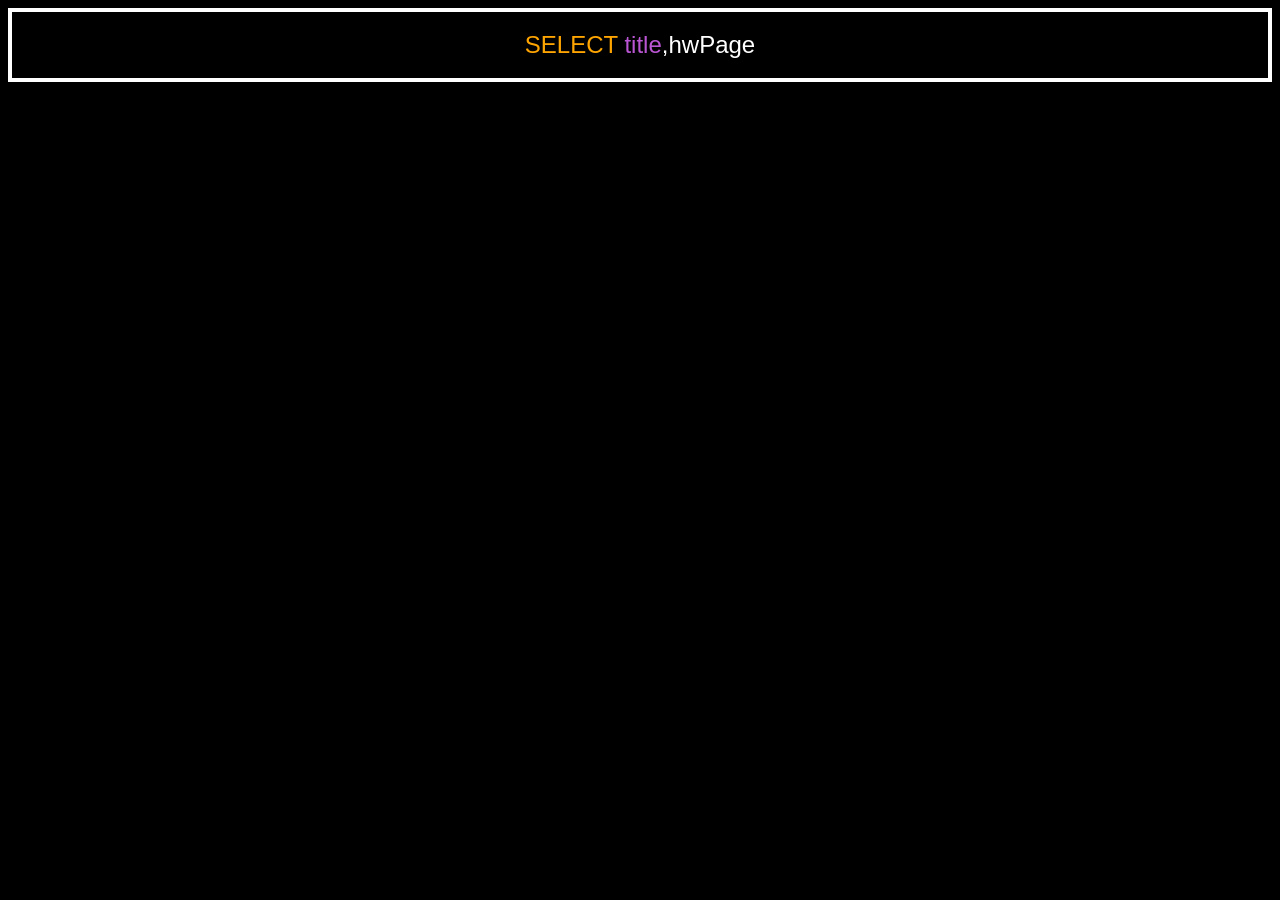
<file: index.html>
<!DOCTYPE html>
<html lang="en">
<head>
    <meta charset="UTF-8">
    <title>Stephen Duffy - CS541 HOME</title>
    <link rel="stylesheet" href="styles.css">

    <script src="queryPrinter.js"></script>
    <script src="stars.js"></script>

    <script>
        let homePageQuery = "SELECT title,hwPageLink,projectLogLink,logo,backgrounds,stars FROM pageData WHERE page = 'home';";
        let popInObjects = ["#title",".hwlink",".projectLogLink",".logo","backgrounds", "stars"];

        function afterQuery(){
            if(popInObjects.length > 0){
                if(popInObjects[0].startsWith(".") || popInObjects[0].startsWith("#")) {
                    let thing = document.querySelector(popInObjects[0])
                    thing.hidden = false;
                } else {
                    //do something else
                    if(popInObjects[0] === "backgrounds"){
                        document.querySelector("#title").style.backgroundColor = "";
                        document.querySelector(".hwlink").style.backgroundColor = "";
                        document.querySelector(".projectLogLink").style.backgroundColor = "";
                    } else if(popInObjects[0] === "stars"){
                        genStars(150)
                    } else {
                        console.error("unknown query element "+popInObjects[0]);
                    }
                }
                popInObjects.reverse().pop()
                popInObjects.reverse()
                setTimeout(afterQuery, 500)
            }
        }

        setTimeout(populateQueryNextLetter, 100, homePageQuery, afterQuery);
    </script>
</head>
<body>
    <div class = "queryBox"></div>
    <div class = "popBox logo" hidden>
        <img src = "datalogo.png" alt = "Stephen Duffy logo but as a database icon" class = "logo"/>
    </div>
    <div class = "popBox" id="title" hidden style="background-color: rgba(0, 0, 0, 0)">
        <h1>Stephen Duffy<br>CS541 HOME PAGE</h1>
    </div>

    <div class="linkHolderOuter">
        <div class="linkHolderInner hwlink popBox" hidden style="background-color: rgba(0, 0, 0, 0)">
            <a href="homework.html">
                <div class="linkContent">Homework Page</div>
            </a>
        </div>

        <div class="linkHolderInner projectLogLink popBox" hidden style="background-color: rgba(0, 0, 0, 0)">
            <a href="Project_log.html">
                <div class="linkContent">Project Log</div>
            </a>
        </div>
    </div>
</body>
</html>
</file>
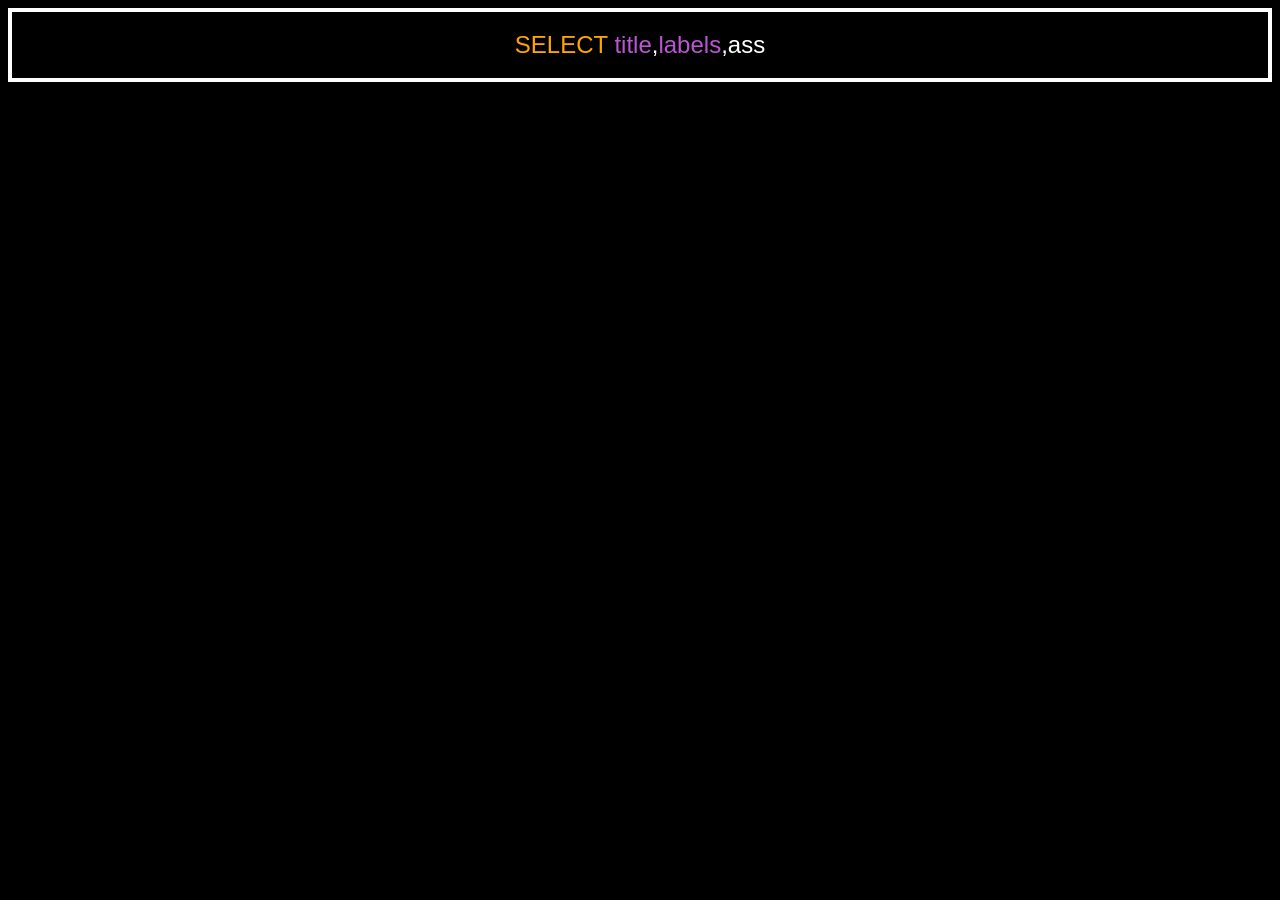
<file: homework.html>
<!DOCTYPE html>
<html lang="en">
<head>
    <meta charset="UTF-8">
    <title>Stephen Duffy - CS541 Homework</title>
    <script src="queryPrinter.js"></script>
    <script src="stars.js"></script>

    <script>
        let homeWorkQuery = "SELECT title,labels,assignments,backgrounds,stars FROM pageData WHERE page = 'homework';";
        let popInObjects = ["#title",'.labelsTitle','.labelContainer','.assignmentHolder',"backgrounds", "stars"];

        function afterQuery(){
            if(popInObjects.length > 0){
                if(popInObjects[0].startsWith(".") || popInObjects[0].startsWith("#")) {
                    let thing = document.querySelector(popInObjects[0])
                    thing.hidden = false;
                } else {
                    //do something else
                    if(popInObjects[0] === "backgrounds"){
                        document.querySelector("#title").style.backgroundColor = "";
                        document.querySelector(".labels").style.backgroundColor = "";
                        let assignments = document.querySelectorAll('.assignment');
                        assignments.forEach(assignment => {
                            assignment.style.backgroundColor = "";
                        })


                    } else if(popInObjects[0] === "stars"){
                        genStars(2000)
                    } else {
                        console.error("unknown query element "+popInObjects[0]);
                    }
                }
                popInObjects.reverse().pop()
                popInObjects.reverse()
                setTimeout(afterQuery, 500)
            }
        }

        setTimeout(populateQueryNextLetter, 100, homeWorkQuery, afterQuery);
    </script>

    <link rel="stylesheet" href="styles.css">
</head>
<body>
    <div class = "queryBox"></div>
    <div class = "popBox" id="title" hidden style="background-color: rgba(0, 0, 0, 0)">
        <h1>Stephen Duffy<br>CS541<br>Homework Page</h1>
    </div>
    <div class="labels popBox" style="background-color: rgba(0, 0, 0, 0)">
        <h1 class="labelsTitle popBox" hidden>Labels</h1>
        <div class ="labelContainer popBox" hidden>
            <a href="Project_log.html">LABEL: HW0 Project Log</a><br>
            <a href="#HW1">LABEL: HW1_Test_Database</a><br>
            <a href="#HW2">LABEL: HW2_Relational_Model</a><br>
            <a href="#HW3">LABEL: HW3_Basic_SQL</a><br>
            <a href="#HW3B">LABEL: HW3_SQLite3</a><br>
            <a href="#HW4">LABEL: HW4_Complex_SQL_Queries</a><br>
            <a href="#HW5">LABEL: HW5_Algebra_And_Calculus</a><br>
            <a href="#HW6">LABEL: HW6_ER_Diagrams</a><br>
            <a href="#HW7">LABEL: HW7_Project_Proposal</a><br>
            <a href="#HW8">LABEL: HW8_Access_Methods_and_B_Trees</a><br>
            <a href="#HW9">LABEL: HW9_Deductive_Databases</a><br>
            <a href="#HW10">LABEL: HW10_Query_Processing</a><br>
            <a href="#HW11">LABEL: HW11_Transactions</a><br>
        </div>
    </div>

    <div class = "assignmentHolder popBox" hidden>
        <a id = "HW1"></a>
        <div class ="assignment" style="background-color: rgba(0, 0, 0, 0)">
            <h1>HW 1 Test Database</h1>
            <p>Show that I can connect to the database</p>
            <img class = "imgView" src="HW1/sql1.png" alt="Get the content of a few tables">
            <img class = "imgView" src="HW1/sql2.png" alt="Get the content of the employees table">
            <img class = "imgView" src="HW1/sql3.png" alt="A more complex query">

        </div>
        <a id = "HW2"></a>
        <div class ="assignment" style="background-color: rgba(0, 0, 0, 0)">
            <h1>HW 2 Relational Model</h1>
            <p>Basic familiarity with the relational model</p>
            Files And Links:<br>
            <a href="HW2">Week Folder</a><br>
            <img class = "imgView" src="HW2/databse%20created.png" alt="database created"><br><br>
            <img class = "imgView" src="HW2/query_1.png" alt="query 1"><br><br>
            <img class = "imgView" src="HW2/query_2.png" alt="query 2"><br><br>
            <img class = "imgView" src="HW2/query_3.png" alt="query 3"><br><br>
            <a href="HW2/problem%203.19.txt">Problem 3.19</a><br>
        </div>
        <a id = "HW3"></a><a id = "HW3B"></a>
        <div class ="assignment" style="background-color: rgba(0, 0, 0, 0)">
            <h1>HW 3 Basic SQL and SQLite3</h1>
            <p>DO some basic SQL commands</p>
            Files And Links<br>
            <a href="HW3/">Week Folder</a><br>
            <a href="HW3/problem%204.12.txt">Problem 4.12.txt</a> HW3_Basic_SQL<br>
            <a href="HW3/SQlite%203.txt">SQlite 3.txt</a> HW3_SQLite3<br>
        </div>
        <a id = "HW4"></a>
        <div class ="assignment" style="background-color: rgba(0, 0, 0, 0)">
            <h1>HW 4 Complex Queries</h1>
            <p>Wright some more complex SQL queries</p>
            Files And Links<br>
            <a href="HW4/">Week Folder</a><br>
            <p>
                Project Ideas:<br>
                Software Development Project tracker
                Collaborative whiteboard system
            </p>
            <a href="HW4/problems%205.6%20and%205.7.txt"> Problems 5.6 and 5.7</a>
        </div>
        <a id = "HW5"></a>
        <div class ="assignment" style="background-color: rgba(0, 0, 0, 0)">
            <h1>HW 5 Algebra and Calculus (scary stuff)</h1>
            <p>Problems on relations algebra and relation calculus</p>
            Files And Links<br>
            <a href="HW5/">Week Folder</a><br>
            <a href="HW5/problems%206.23%20and%206.26.txt">problems 6.23 and 6.26</a><br>
        </div>
        <a id = "HW6"></a>
        <div class ="assignment" style="background-color: rgba(0, 0, 0, 0)">
            <h1>HW 6 ER Diagrams</h1>
            <p>Deciphering an ER diagram</p>
            Files And Links<br>
            <a href="HW6/">Week Folder</a><br>
            <a href="HW6/problem%207.19.txt">Problem 7.19</a><br>
        </div>
        <a id = "HW7"></a>
        <div class ="assignment" style="background-color: rgba(0, 0, 0, 0)">
            <h1>HW 7 Project Proposal</h1>
            <p>Project proposal</p>
            Files And Links<br>
            <a href="Project_log.html">Project log</a><br>
        </div>
        <a id = "HW8"></a>
        <div class ="assignment" style="background-color: rgba(0, 0, 0, 0)">
            <h1>HW 8 Access Methods and B trees</h1>
            <p>simulated hard drive access and familiarization with B+ trees</p>
            Files And Links<br>
            <a href="HW8/">Week Folder</a><br>
            <a href="HW8/problem%2017.41.txt">Problem 17.41</a>
            <p>Problem 18.19</p>
            <img class = "imgView" src="HW8/B+i_1.png" alt="problem 18.19 step 1">
            <img class = "imgView" src="HW8/B+i_2.png" alt="problem 18.19 step 2">
            <img class = "imgView" src="HW8/B+i_3.png" alt="problem 18.19 step 3">
            <img class = "imgView" src="HW8/B+i_4.png" alt="problem 18.19 step 4">
            <img class = "imgView" src="HW8/B+i_5.png" alt="problem 18.19 step 5">
            <img class = "imgView" src="HW8/B+i_6.png" alt="problem 18.19 step 6">
            <img class = "imgView" src="HW8/B+i_7.png" alt="problem 18.19 step 7">
            <img class = "imgView" src="HW8/B+i_8.png" alt="problem 18.19 step 8">
            <img class = "imgView" src="HW8/B+i_9.png" alt="problem 18.19 step 9">
            <img class = "imgView" src="HW8/B+i_10.png" alt="problem 18.19 step 10">
            <img class = "imgView" src="HW8/B+i_11.png" alt="problem 18.19 step 11">
            <img class = "imgView" src="HW8/B+i_12.png" alt="problem 18.19 step 12">
            <img class = "imgView" src="HW8/B+i_13.png" alt="problem 18.19 step 13">
            <img class = "imgView" src="HW8/B+i_14.png" alt="problem 18.19 step 14">
            <img class = "imgView" src="HW8/B+i_15.png" alt="problem 18.19 step 15">
            <img class = "imgView" src="HW8/B+i_16.png" alt="problem 18.19 step 16">
            <img class = "imgView" src="HW8/B+i_17.png" alt="problem 18.19 step 17">
            <img class = "imgView" src="HW8/B+i_18.png" alt="problem 18.19 step 18">
            <img class = "imgView" src="HW8/B+i_19.png" alt="problem 18.19 step 19">
            <img class = "imgView" src="HW8/B+i_20.png" alt="problem 18.19 step 20">
            <img class = "imgView" src="HW8/B+i_21.png" alt="problem 18.19 step 21">
        </div>
        <a id = "HW9"></a>
        <div class ="assignment" style="background-color: rgba(0, 0, 0, 0)">
            <h1>HW 9 Deductive Databases</h1>
            <p>Exploring queries from deductive databases. We have not yet learned this in class</p>
            Files And Links<br>
            <a href="HW9/">Week folder</a><br>
            <a href="HW9/Problem%2026.44.txt">Problem 26.44</a>
        </div>
        <a id = "HW10"></a>
        <div class ="assignment" style="background-color: rgba(0, 0, 0, 0)">
            <h1>HW 10 Query Processing</h1>
            <p>Actually its more the cost of query processing</p>
            Files And Links<br>
            <a href="HW10/">Week folder</a><br>
            <a href="HW10/Problems%2019.15,%2019.16%20and%2019.17">Problems 19.15 19.16 19.17</a>
        </div>
        <a id = "HW11"></a>
        <div class ="assignment" style="background-color: rgba(0, 0, 0, 0)">
            <h1>HW 11 Transactions</h1>
            <p>validate concurrent translation processing</p>
            Files And Links<br>
            <a href="HW11/">Week folder</a><br>
            Problem 21.23<br>
            <img src="HW11/Problems%2021.23.png" alt="problem 21.23" class = "imgView">
        </div>
    </div>
</body>
</html>
</file>
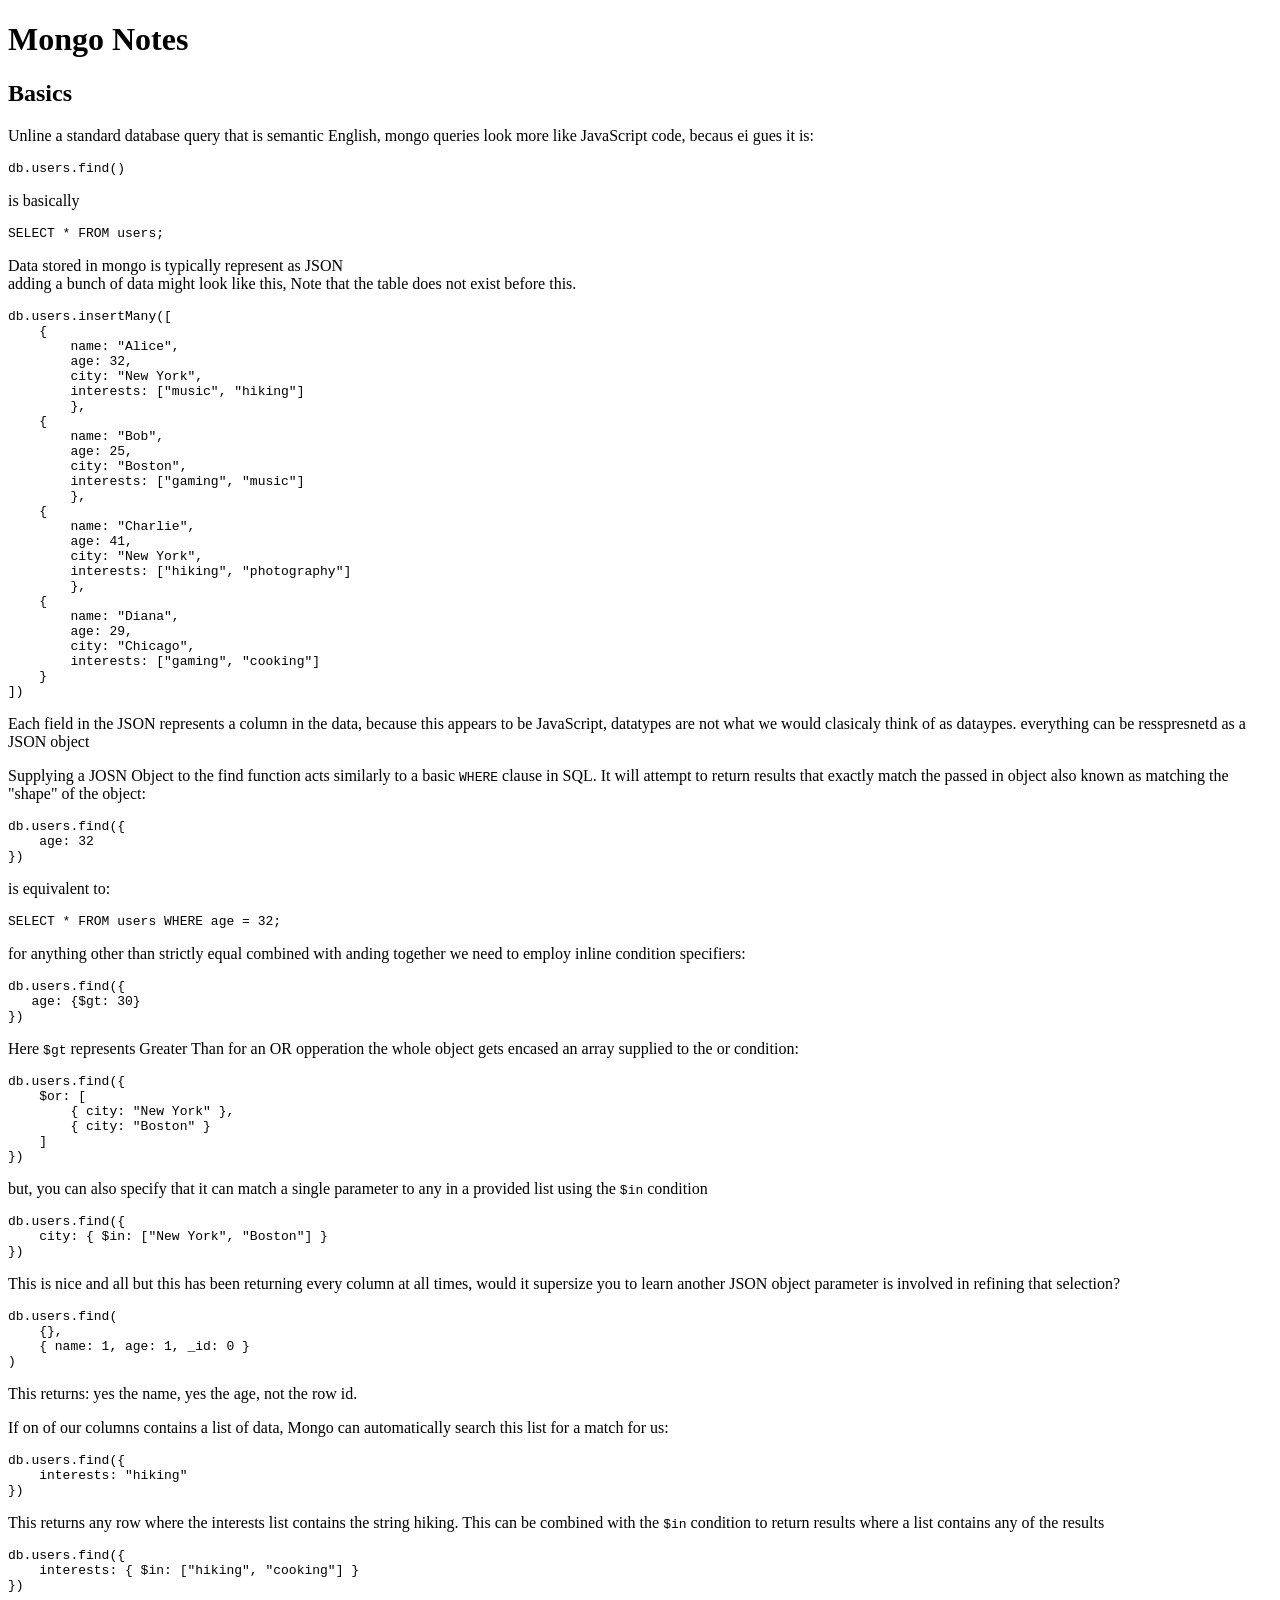
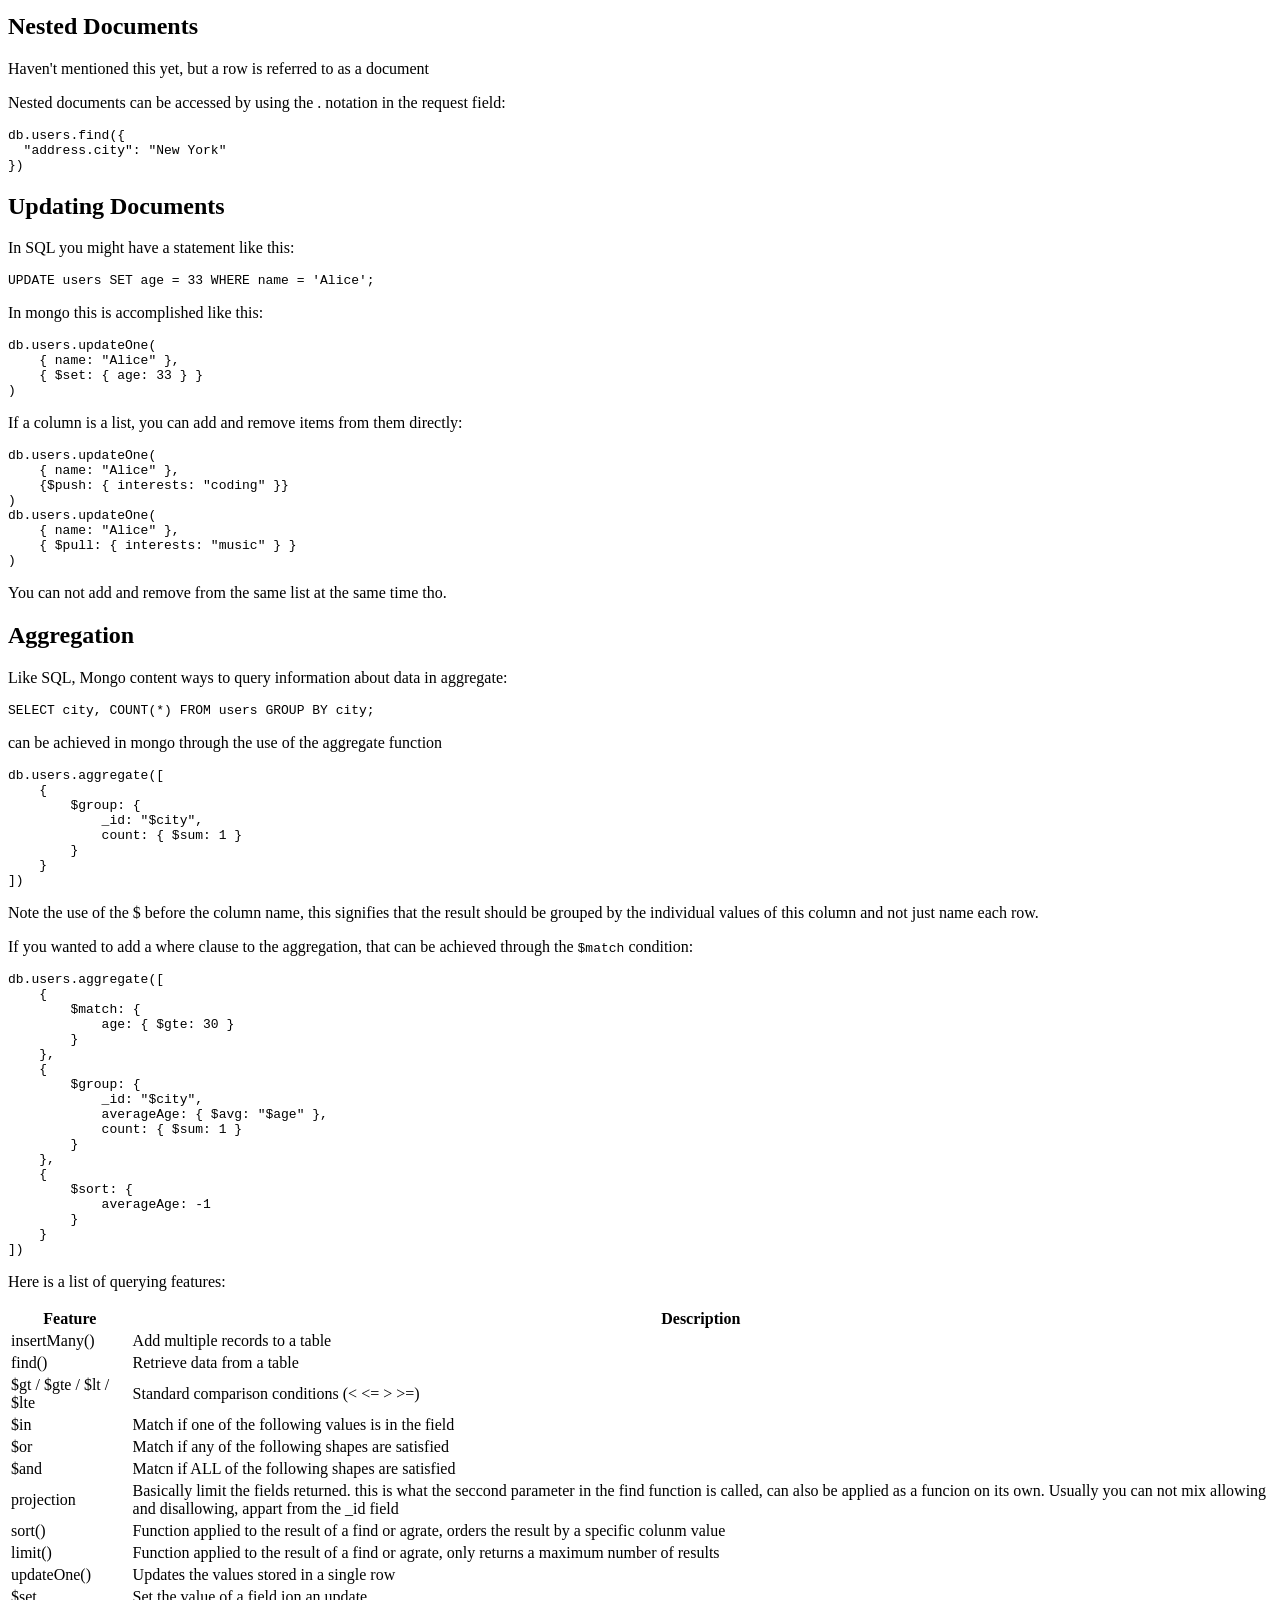
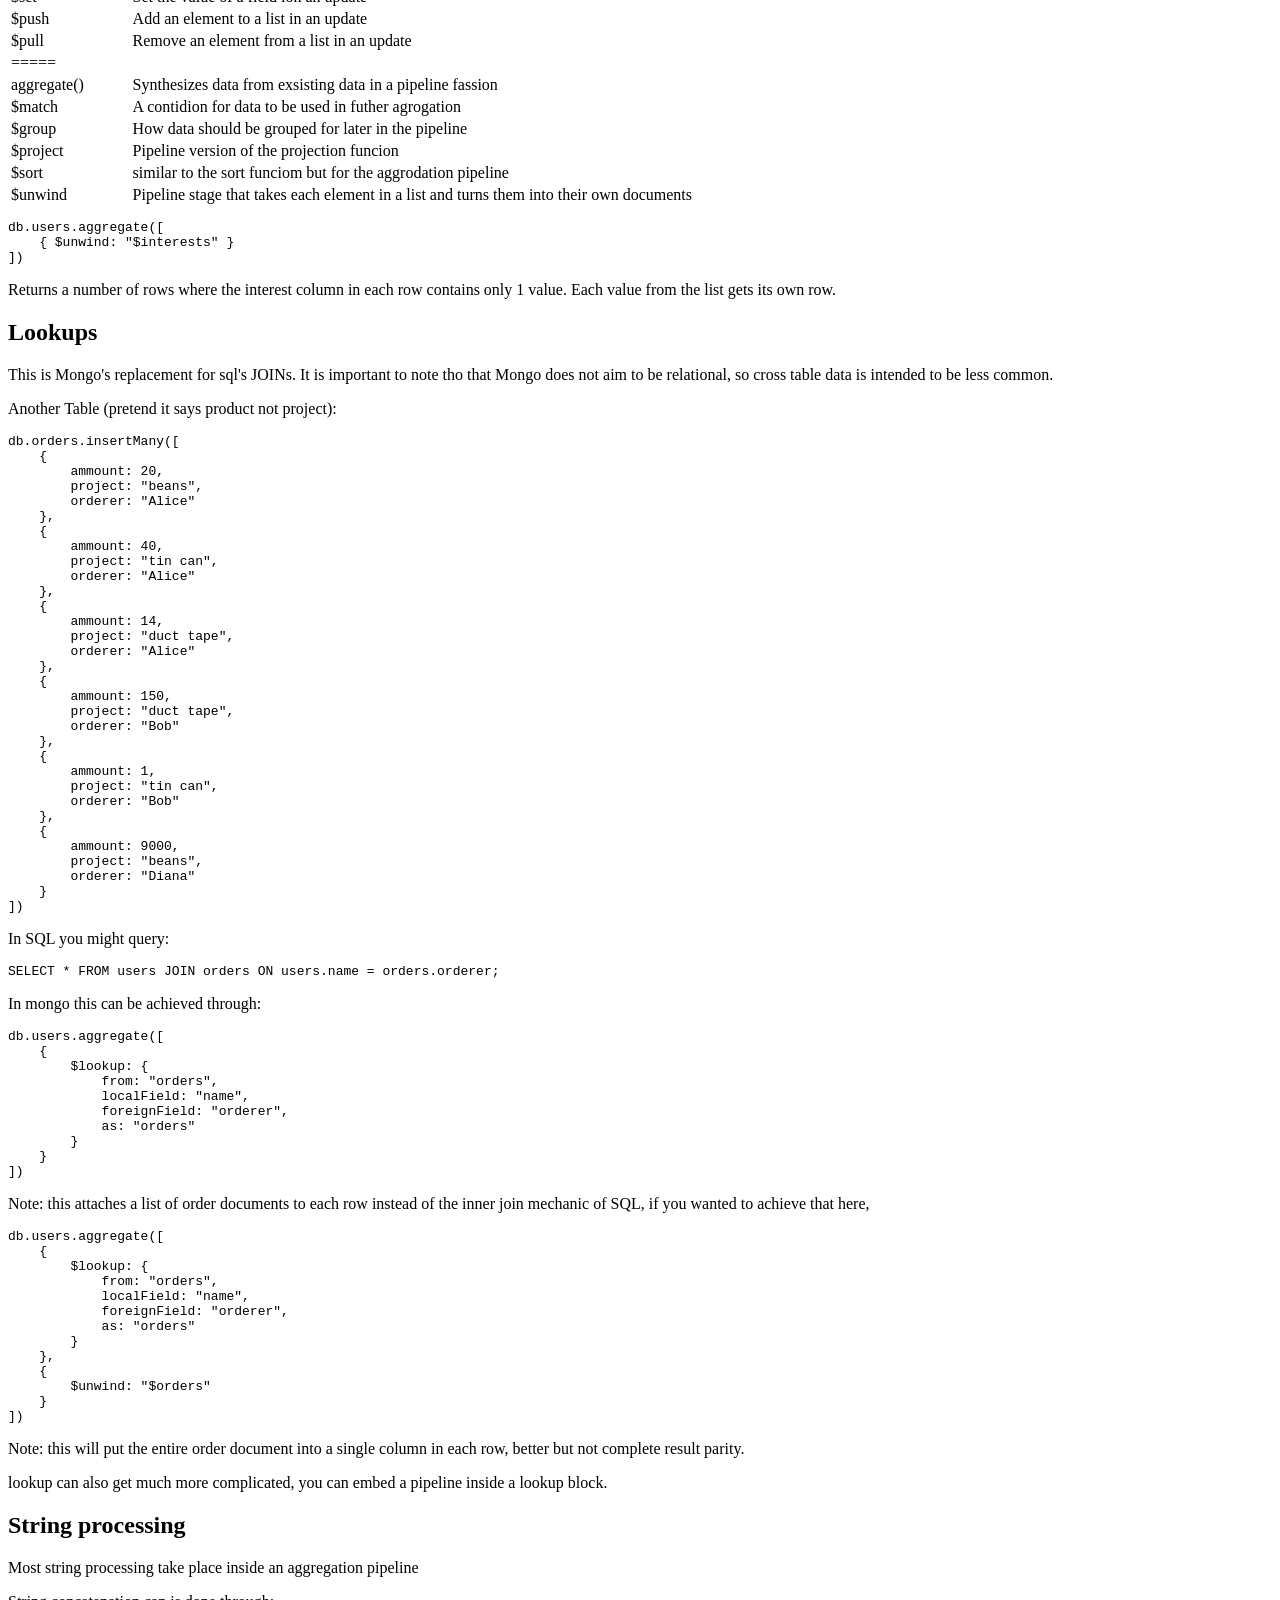
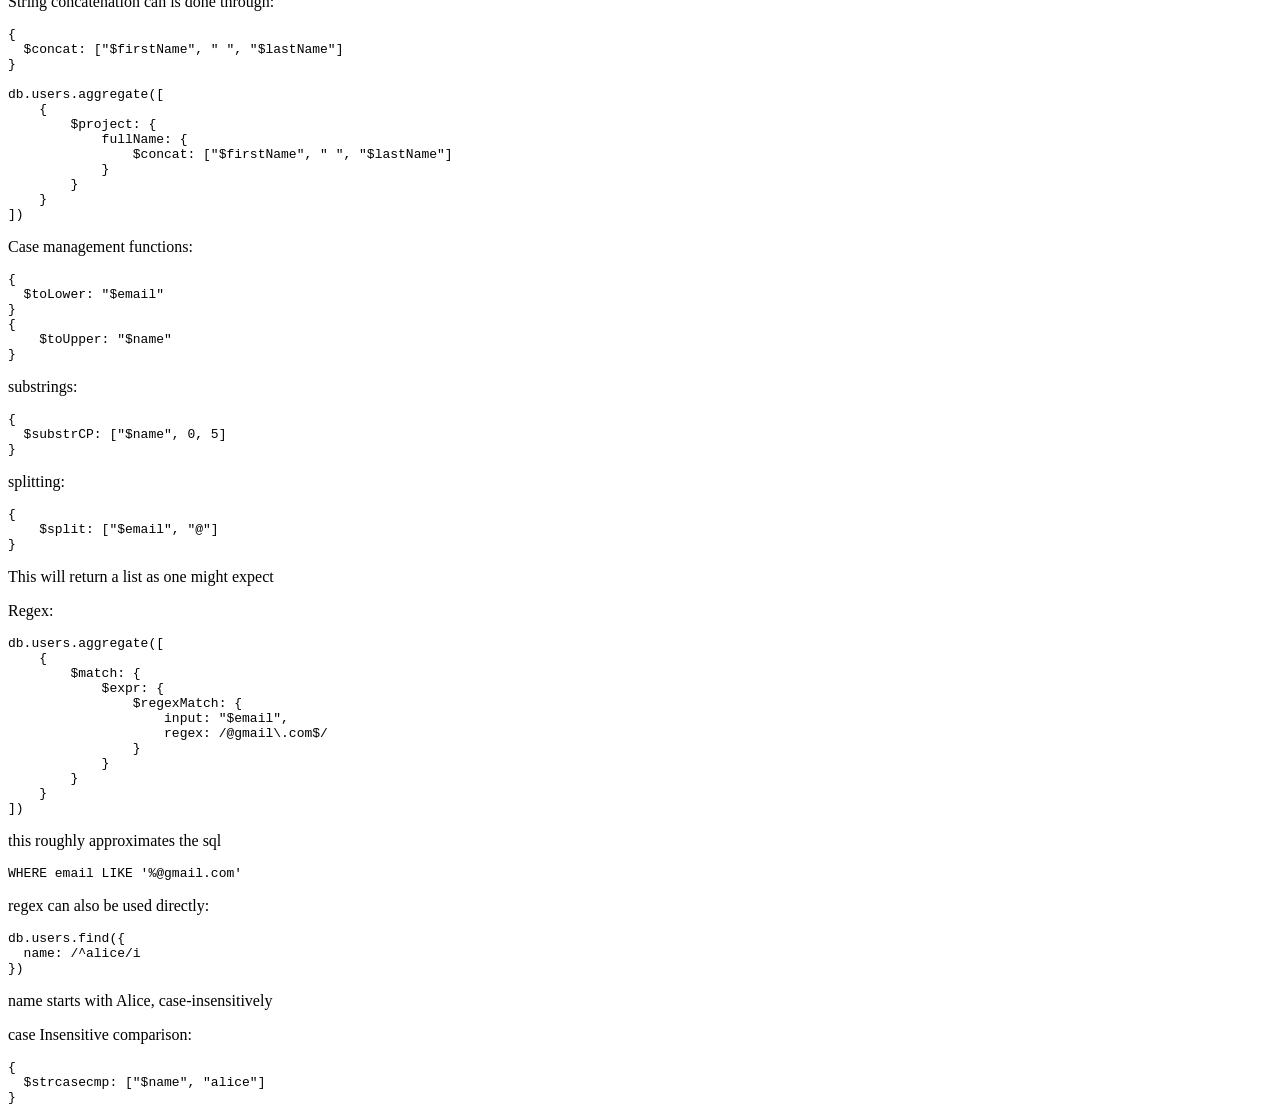
<file: mongoNotes.html>
<!DOCTYPE html>
<html lang="en">
<head>
    <meta charset="UTF-8">
    <title>Mongo notes</title>
    <script src = "libraries/marked.umd.js"></script>
    <script>
        function getMarkdown() {
            fetch("mongoNotes.md").then((res) => {
                if (res.ok) {
                    res.text().then(text => {
                        let html = document.getElementById("logBody");
                        html.innerHTML = marked.parse(text);//lol no sanitization
                    })
                }
            })
        }

        getMarkdown();
    </script>
</head>
<body>
<div id="logBody">
    Loading....<br> please wait
</div>
</body>
</html>
</file>
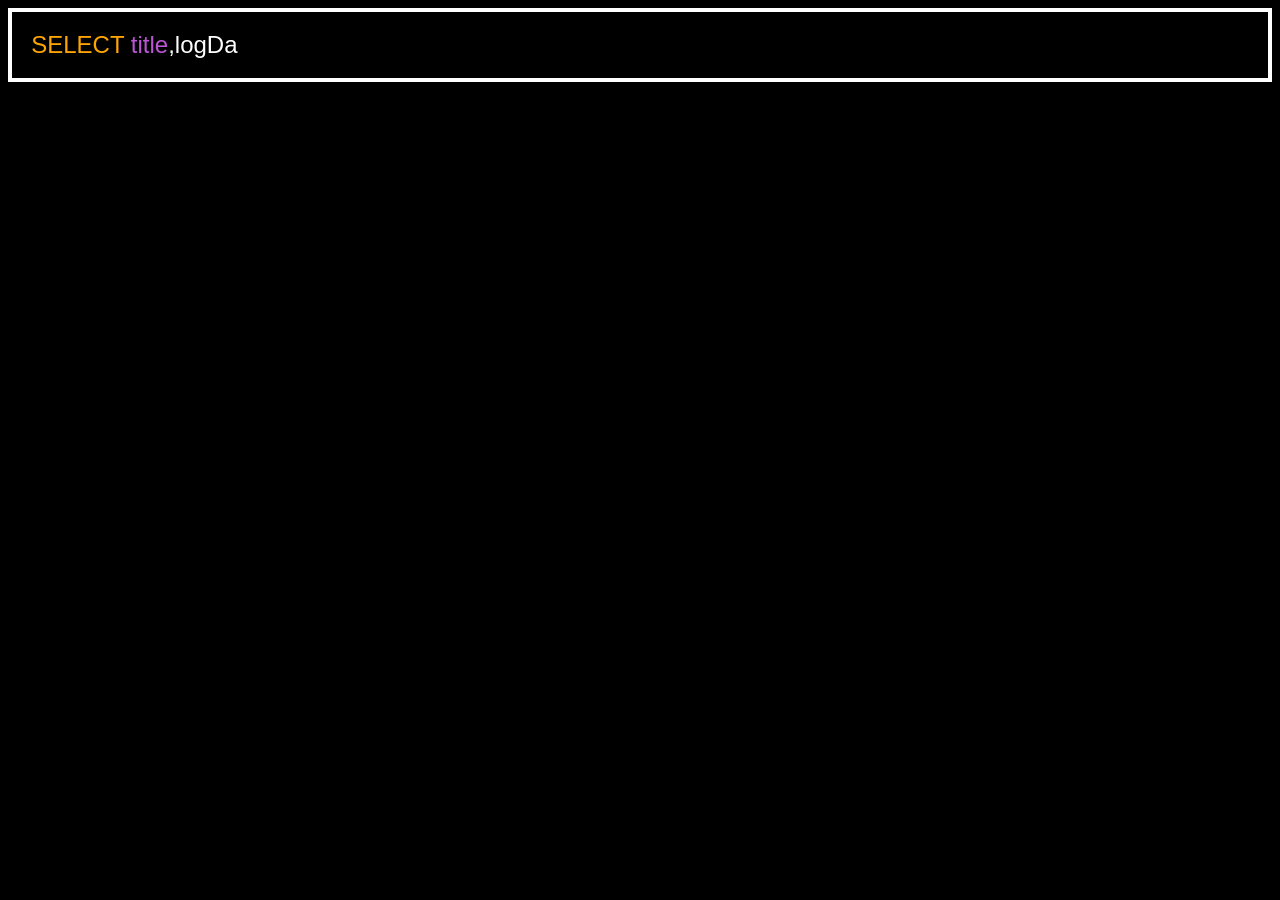
<file: Project_log.html>
<!DOCTYPE html>
<html lang="en">
<head>
    <meta charset="UTF-8">
    <title>Project Log</title>
    <script src = "libraries/marked.umd.js"></script>
    <script src = "queryPrinter.js"></script>
    <script src = "stars.js"></script>
    <script>
        let logPageQuery = "SELECT title,logData,backgrounds,stars FROM pageData WHERE page = 'projectLog';"
        let popInObjects = ["#title","#logBody","logData","backgrounds", "stars"];

        function getProjectLog() {
            fetch("Project_log.md").then((res) => {
                if (res.ok) {
                    res.text().then(text => {
                        let html = document.getElementById("logBody");
                        html.innerHTML = marked.parse(text);//lol no sanitization
                    })
                }
            })
        }

        function afterQuery(){
            if(popInObjects.length > 0){
                if(popInObjects[0].startsWith(".") || popInObjects[0].startsWith("#")) {
                    let thing = document.querySelector(popInObjects[0])
                    thing.hidden = false;
                } else {
                    //do something else
                    if(popInObjects[0] === "backgrounds"){
                        document.querySelector("#title").style.backgroundColor = "";
                        document.querySelector("#logBody").style.backgroundColor = "";
                    } else if(popInObjects[0] === "stars"){
                        genStars(250)
                    } else if(popInObjects[0] === "logData"){
                        getProjectLog();
                    }else {
                        console.error("unknown query element "+popInObjects[0]);
                    }
                }
                popInObjects.reverse().pop()
                popInObjects.reverse()
                setTimeout(afterQuery, 500)
            }
        }

        setTimeout(populateQueryNextLetter, 100, logPageQuery, afterQuery);
    </script>
    <link rel="stylesheet" href="styles.css">
    <style>
        body {
            text-align: unset;
        }
    </style>
</head>
<body>

<div class = "queryBox"></div>

<div id="title" hidden style="background-color: rgba(0, 0, 0, 0)">
    <h1 class="font">Stephen Duffy <br> CS541 <br> Project Log Page</h1>
</div>

<div id="logBody" hidden style="background-color: rgba(0, 0, 0, 0)">
Loading....<br> please wait
</div>
</body>
</html>
</file>
<file: styles.css>
body{
    color: white;
    background-color: black;
    font-family: sans-serif;
    text-align: center;
}

.queryBox{
    padding: 0.8em;
    font-size: 1.5em;
    border-color : white;
    border-width : 4px;
    border-style : solid;
}

@keyframes slideDownIn {
    from{
        opacity: 0;
        transform: translateY(-50px);
    }
    to{
        opacity: 1;
        transform: translateY(0);
    }
}

.popBox{
    animation: slideDownIn .5s ease-out forwards;
}

#title{
    height:auto;
    background-color:#04ff0057;
    margin-top:3px;
    padding-bottom: 0.5%;
    font-size: 5em;
    text-align: center;
    border-radius: 0.5em;
    margin-bottom: 1em;
}

img.logo{
   aspect-ratio: auto;
    height: 50em;
}

.linkHolderOuter{
    display: flex;
    justify-content: center;
    padding: 2em;
}

.linkHolderInner{
    padding: 1em;
    background-color: rgba(0, 151, 168, 0.34);
}

a:link{
    color:#00D0FF;
    text-decoration: none;
}
a:visited{color:#00D0FF;}

.linkContent{
    padding: 1em;
    font-size: 4em;
    font-weight: bold;
    background-color: rgba(0, 89, 255, 0.34);
    color: white;
}

.linkContent:hover{
    background-color: #16c5d6;
}

#logBody {
    color: white;
    font-family: sans-serif;
    padding: 1em;
    background-color: #00e7ff30;
    border-radius: 1em;
}

.labels{
    background-color: rgba(190, 11, 241, 0.34);
    margin-top:2em;
    margin-bottom:1em;
    padding-bottom:1%;
    font-size: 1.5em;
    border-radius: 1em;
    display: flex;
    flex-direction: column;
    align-items: center;
    font-weight: bold;
}
.labelContainer{
    text-align: left;
}

.assignment{
    background-color: #00e7ff30;
    padding: 0.5em;
    border-radius: 3em;
    margin: 0.4em;
}

.imgView{
    aspect-ratio: auto;
    width: 60vw;
}
</file>
